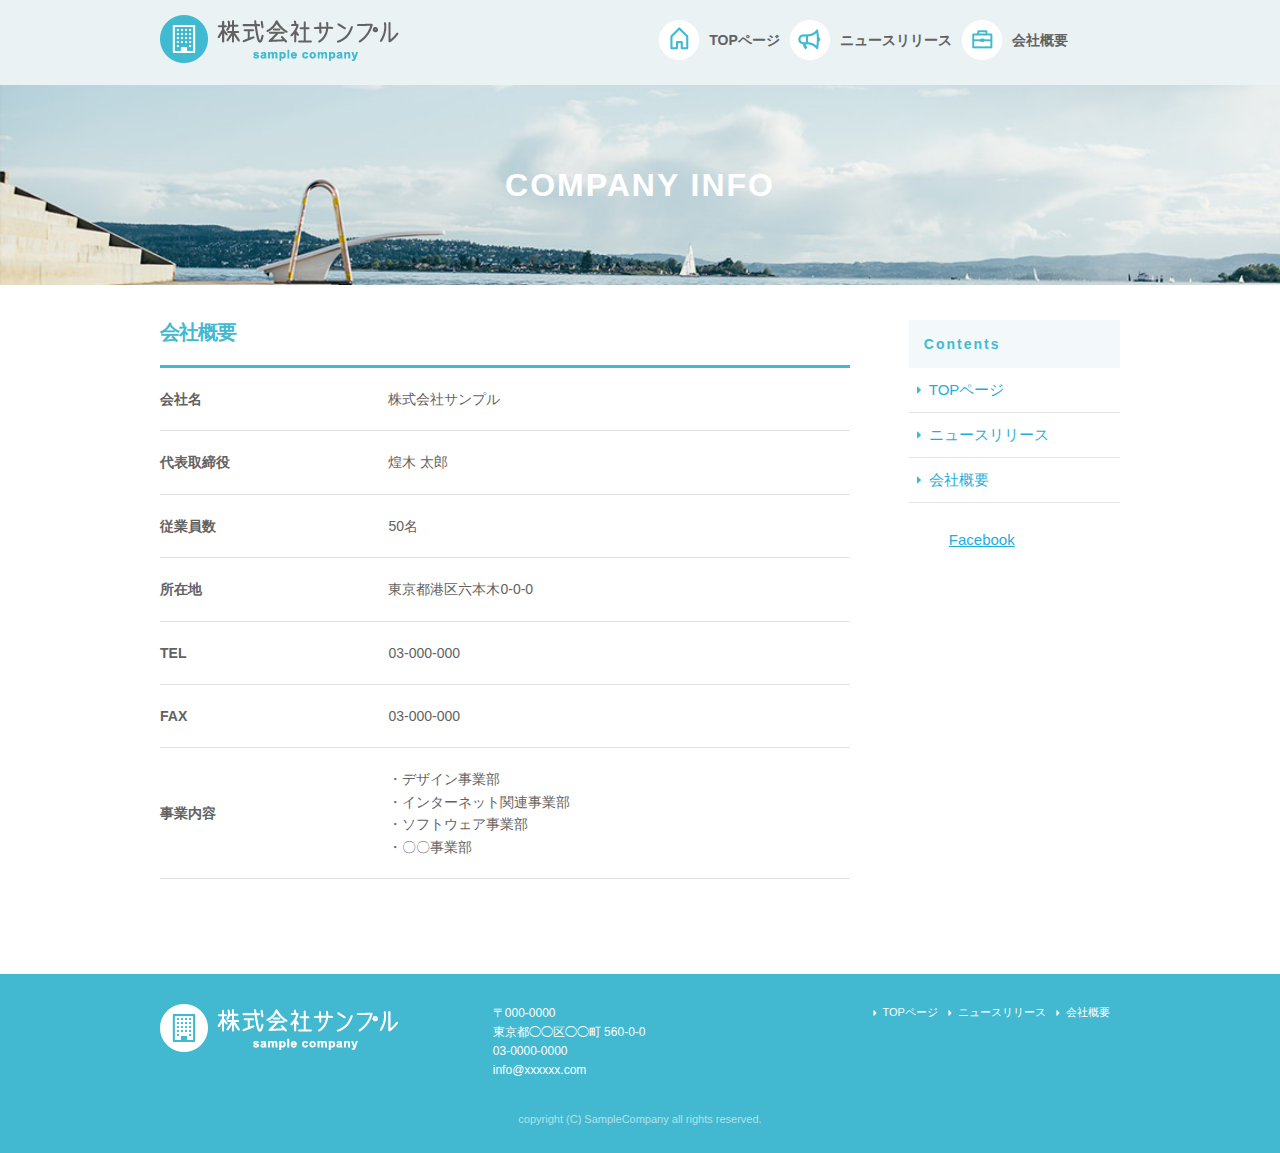
<file: company.html>
<!DOCTYPE html>
<html lang="ja">
<head>

  <!-- Basic Page Needs
  –––––––––––––––––––––––––––––––––––––––––––––––––– -->
  <meta charset="utf-8">
  <title>COMPANY INFO｜株式会社サンプル</title>
  <meta name="description" content="">
  <meta name="author" content="">

  <!-- Mobile Specific Metas
  –––––––––––––––––––––––––––––––––––––––––––––––––– -->
  <meta name="viewport" content="width=device-width, initial-scale=1">

  <!-- FONT
  –––––––––––––––––––––––––––––––––––––––––––––––––– -->


  <!-- CSS
  –––––––––––––––––––––––––––––––––––––––––––––––––– -->
  <link rel="stylesheet" href="css/normalize.css">
  <link rel="stylesheet" href="css/skeleton.css">
  <link rel="stylesheet" href="css/sample.css">
  <!-- Favicon
  –––––––––––––––––––––––––––––––––––––––––––––––––– -->
  <link rel="icon" type="image/png" href="images/favicon.png">

</head>
<body>
    <div id="fb-root"></div>
  <script>(function(d, s, id) {
  var js, fjs = d.getElementsByTagName(s)[0];
  if (d.getElementById(id)) return;
  js = d.createElement(s); js.id = id;
  js.src = 'https://connect.facebook.net/ja_JP/sdk.js#xfbml=1&version=v3.2';
  fjs.parentNode.insertBefore(js, fjs);
}(document, 'script', 'facebook-jssdk'));</script>

<header>
  <div id="header_in" class="container">
    <div class="row">
      <div class="six columns logo">
        <a href="index.html"><img class="u-max-full-width" src="images/top/logo.png" alt="株式会社サンプル" srcset="images/top/logo@2x.png 2x" /></a>
      </div>
      <div class="six columns navi">
        <div class="sp_navi">
          <img id="sp_navi_btn" class="u-max-full-width" src="images/top/sp_navi.png" alt="sp_navi" srcset="images/top/sp_navi@2x.png 2x" />
          <ul class="sp_navi_li">
            <li><a href="index.html">TOPページ</a></li>
            <li><a href="news.html">ニュースリリース</a></li>
            <li><a href="company.html">会社概要</a></li>
          </ul>
        </div>
        <!-- sp_navi -->
        
        <div class="pc_navi">
         <ul class="pc_navi_li">
          <li class="navi_toppage"><a href="index.html">TOPページ</a></li>
          <li class="navi_news"><a href="news.html">ニュースリリース</a></li>
          <li class="navi_company"><a href="company.html">会社概要</a></li>
         </ul>
        </div>
<!--pc_navi-->
      </div>
      <!--sic_colums_navi-->
    </div>
    <!-- row -->
  </div>
  <!-- header_in -->
</header>
<main>
  <div id="subcover">
    <div class="container">
      <div class="row">
        <div class="twelve columns">
          <h2>COMPANY INFO</h2>
        </div>
      </div>
    </div>
  </div>
  
  <div id="contents">
    <div class="container">
      <div class="row">
        <div id="main" class="nine columns">
          <h2 class="company_title">会社概要</h2>
          <table class="u-full-width">
              <tbody>
                  <tr>
                      <th>会社名</th>
                      <td>株式会社サンプル</td>
                  </tr>
                  <tr>
                      <th>代表取締役</th>
                      <td>煌木 太郎</td>
                  </tr>
                  <tr>
                      <th>従業員数</th>
                      <td>50名</td>
                  </tr>
                  <tr>
                      <th>所在地</th>
                      <td>東京都港区六本木0-0-0</td>
                  </tr>
                  <tr>
                      <th>TEL</th>
                      <td>03-000-000</td>
                  </tr>
                  <tr>
                      <th>FAX</th>
                      <td>03-000-000</td>
                  </tr>
                  <tr>
                      <th>事業内容</th>
                      <td>・デザイン事業部<br>・インターネット関連事業部<br>・ソフトウェア事業部<br>・〇〇事業部</td>
                  </tr>
              </tbody>
          </table>
        </div>
        <div id="sidebar" class="three columns">
          <div class="pc_sidemenu">
            <h3>Contents</h3>
            <ul>
              <li><a href="index.html">TOPページ</a></li>
              <li><a href="news.html">ニュースリリース</a></li>
              <li><a href="company.html">会社概要</a></li>
            </ul>
         <div class="fb-page" data-href="https://www.facebook.com/facebook" data-tabs="timeline" data-height="300" data-small-header="false" data-adapt-container-width="true" data-hide-cover="false" data-show-facepile="false"><blockquote cite="https://www.facebook.com/facebook" class="fb-xfbml-parse-ignore"><a href="https://www.facebook.com/facebook">Facebook</a></blockquote>
          </div>
        </div>
        </div>
      </div>
    </div>
  </div>
  </div>
</main>
<footer>
  <div class="container">
    <div class="row">
      <div class="four columns sp">
        <img class="u-max-full-width" src="images/top/footer_logo.png" alt="株式会社サンプル" srcset="images/top/footer_logo@2x.png 2x" />
      </div>
      <!-- columns -->
      <div class="four columns foot_address sp">
        〒000-0000<br />
        東京都◯◯区◯◯町 560-0-0<br />
        03-0000-0000<br />
        info@xxxxxx.com
      </div>
      <!-- columns -->
      <div class="four columns">
        <ul class="foot_navi">
          <li><a href="">TOPページ</a></li>
          <li><a href="">ニュースリリース</a></li>
          <li><a href="">会社概要</a></li>
        </ul>
      </div>
      <!-- columns -->
    </div>
    <!-- row -->

    <div class="row">
      <div class="twelve columns sp">
        <p class="copy">copyright (C) SampleCompany all rights reserved.</p>
      </div>
      <!-- columns -->
    </div>
    <!-- row -->
  </div>
</footer>
<!-- //footer -->
<script type="text/javascript" src="//ajax.googleapis.com/ajax/libs/jquery/1.10.2/jquery.min.js"></script>

<script>
  $(function(){
    $(document).ready(function(){

      $("#sp_navi_btn").click(function () {
        $(this).next().slideToggle();
      });

    });
  });
</script>
</body>
</html>
</file>
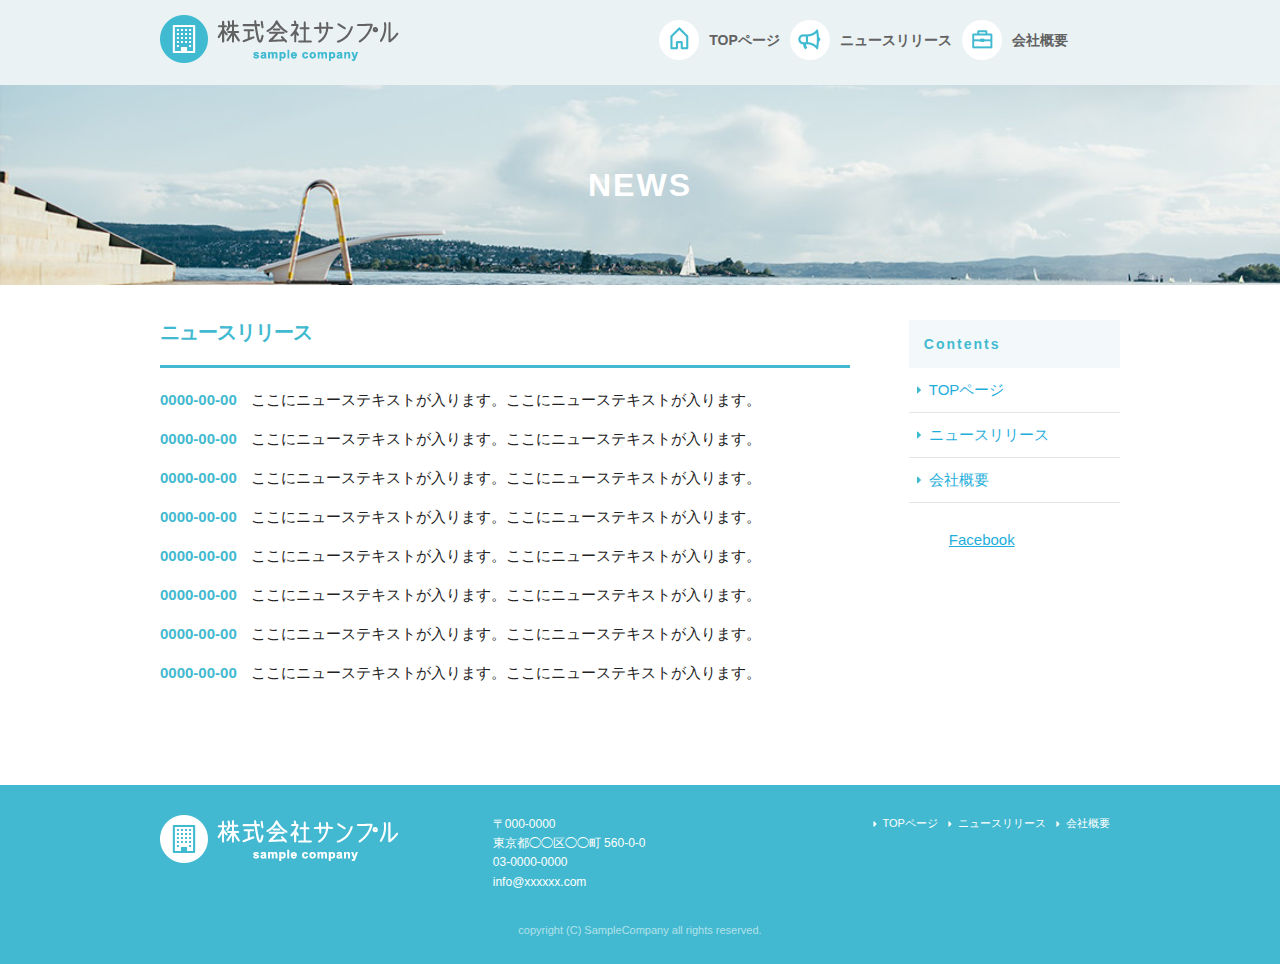
<file: news.html>
<!DOCTYPE html>
<html lang="ja">
<head>

  <!-- Basic Page Needs
  –––––––––––––––––––––––––––––––––––––––––––––––––– -->
  <meta charset="utf-8">
  <title>NEWS｜株式会社サンプル</title>
  <meta name="description" content="">
  <meta name="author" content="">

  <!-- Mobile Specific Metas
  –––––––––––––––––––––––––––––––––––––––––––––––––– -->
  <meta name="viewport" content="width=device-width, initial-scale=1">

  <!-- FONT
  –––––––––––––––––––––––––––––––––––––––––––––––––– -->


  <!-- CSS
  –––––––––––––––––––––––––––––––––––––––––––––––––– -->
  <link rel="stylesheet" href="css/normalize.css">
  <link rel="stylesheet" href="css/skeleton.css">
  <link rel="stylesheet" href="css/sample.css">
  <!-- Favicon
  –––––––––––––––––––––––––––––––––––––––––––––––––– -->
  <link rel="icon" type="image/png" href="images/favicon.png">

</head>

<body>
  <div id="fb-root"></div>
  <script>(function(d, s, id) {
  var js, fjs = d.getElementsByTagName(s)[0];
  if (d.getElementById(id)) return;
  js = d.createElement(s); js.id = id;
  js.src = 'https://connect.facebook.net/ja_JP/sdk.js#xfbml=1&version=v3.2';
  fjs.parentNode.insertBefore(js, fjs);
}(document, 'script', 'facebook-jssdk'));</script>

<header>
  <div id="header_in" class="container">
    <div class="row">
      <div class="six columns logo">
        <a href="index.html"><img class="u-max-full-width" src="images/top/logo.png" alt="株式会社サンプル" srcset="images/top/logo@2x.png 2x" /></a>
      </div>
      <div class="six columns navi">
        <div class="sp_navi">
          <img id="sp_navi_btn" class="u-max-full-width" src="images/top/sp_navi.png" alt="sp_navi" srcset="images/top/sp_navi@2x.png 2x" />
          <ul class="sp_navi_li">
            <li><a href="index.html">TOPページ</a></li>
            <li><a href="news.html">ニュースリリース</a></li>
            <li><a href="company.html">会社概要</a></li>
          </ul>
        </div>
        <!-- sp_navi -->
        
        <div class="pc_navi">
         <ul class="pc_navi_li">
          <li class="navi_toppage"><a href="index.html">TOPページ</a></li>
          <li class="navi_news"><a href="news.html">ニュースリリース</a></li>
          <li class="navi_company"><a href="company.html">会社概要</a></li>
         </ul>
        </div>
<!--pc_navi-->
      </div>
      <!--sic_colums_navi-->
    </div>
    <!-- row -->
  </div>
  <!-- header_in -->
</header>
<main>
  <div id="subcover">
    <div class="container">
      <div class="row">
        <div class="twelve columns">
          <h2>NEWS</h2>
        </div>
      </div>
    </div>
  </div>
  
  <div id="contents">
    <div class="container">
      <div class="row">
        <div id="main" class="nine columns">
          <h2>ニュースリリース</h2>
          <ul class="news_li">
            <li>
              <span>0000-00-00</span>
              ここにニューステキストが入ります。ここにニューステキストが入ります。
            </li>
            <li>
              <span>0000-00-00</span>
              ここにニューステキストが入ります。ここにニューステキストが入ります。
            
            </li>
            <li>
              <span>0000-00-00</span>
              ここにニューステキストが入ります。ここにニューステキストが入ります。
            </li>
            <li>
              <span>0000-00-00</span>
              ここにニューステキストが入ります。ここにニューステキストが入ります。
            </li>
            <li>
              <span>0000-00-00</span>
              ここにニューステキストが入ります。ここにニューステキストが入ります。
            </li>
            <li>
              <span>0000-00-00</span>
              ここにニューステキストが入ります。ここにニューステキストが入ります。
            </li>
            <li>
              <span>0000-00-00</span>
              ここにニューステキストが入ります。ここにニューステキストが入ります。
            </li>
            <li>
              <span>0000-00-00</span>
              ここにニューステキストが入ります。ここにニューステキストが入ります。
            </li>
          </ul>
        </div>
        <div id="sidebar" class="three columns">
          <div class="pc_sidemenu">
            <h3>Contents</h3>
            <ul>
              <li><a href="index.html">TOPページ</a></li>
              <li><a href="news.html">ニュースリリース</a></li>
              <li><a href="company.html">会社概要</a></li>
            </ul>
          </div>
          <div class="fb-page" data-href="https://www.facebook.com/facebook" data-tabs="timeline" data-height="300" data-small-header="false" data-adapt-container-width="true" data-hide-cover="false" data-show-facepile="false"><blockquote cite="https://www.facebook.com/facebook" class="fb-xfbml-parse-ignore"><a href="https://www.facebook.com/facebook">Facebook</a></blockquote>
          </div>
        </div>
      </div>
    </div>
  </div>
</main>



<footer>
  <div class="container">
    <div class="row">
      <div class="four columns sp">
        <img class="u-max-full-width" src="images/top/footer_logo.png" alt="株式会社サンプル" srcset="images/top/footer_logo@2x.png 2x" />
      </div>
      <!-- columns -->
      <div class="four columns foot_address sp">
        〒000-0000<br />
        東京都◯◯区◯◯町 560-0-0<br />
        03-0000-0000<br />
        info@xxxxxx.com
      </div>
      <!-- columns -->
      <div class="four columns">
        <ul class="foot_navi">
          <li><a href="">TOPページ</a></li>
          <li><a href="">ニュースリリース</a></li>
          <li><a href="">会社概要</a></li>
        </ul>
      </div>
      <!-- columns -->
    </div>
    <!-- row -->

    <div class="row">
      <div class="twelve columns sp">
        <p class="copy">copyright (C) SampleCompany all rights reserved.</p>
      </div>
      <!-- columns -->
    </div>
    <!-- row -->
  </div>
</footer>
<!-- //footer -->
<script type="text/javascript" src="//ajax.googleapis.com/ajax/libs/jquery/1.10.2/jquery.min.js"></script>

<script>
  $(function(){
    $(document).ready(function(){

      $("#sp_navi_btn").click(function () {
        $(this).next().slideToggle();
      });

    });
  });
</script>
</body>
</html>
</file>
<file: css/skeleton.css>
/*
* Skeleton V2.0.4
* Copyright 2014, Dave Gamache
* www.getskeleton.com
* Free to use under the MIT license.
* http://www.opensource.org/licenses/mit-license.php
* 12/29/2014
*/


/* Table of contents
––––––––––––––––––––––––––––––––––––––––––––––––––
- Grid
- Base Styles
- Typography
- Links
- Buttons
- Forms
- Lists
- Code
- Tables
- Spacing
- Utilities
- Clearing
- Media Queries
*/


/* Grid
–––––––––––––––––––––––––––––––––––––––––––––––––– */
.container {
  position: relative;
  width: 100%;
  max-width: 960px;
  margin: 0 auto;
  padding: 0 20px;
  box-sizing: border-box; }
.column,
.columns {
  width: 100%;
  float: left;
  box-sizing: border-box; }

/* For devices larger than 400px */
@media (min-width: 400px) {
  .container {
    width: 85%;
    padding: 0; }
}

/* For devices larger than 550px */
@media (min-width: 550px) {
  .container {
    width: 80%; }
  .column,
  .columns {
    margin-left: 4%; }
  .column:first-child,
  .columns:first-child {
    margin-left: 0; }

  .one.column,
  .one.columns                    { width: 4.66666666667%; }
  .two.columns                    { width: 13.3333333333%; }
  .three.columns                  { width: 22%;            }
  .four.columns                   { width: 30.6666666667%; }
  .five.columns                   { width: 39.3333333333%; }
  .six.columns                    { width: 48%;            }
  .seven.columns                  { width: 56.6666666667%; }
  .eight.columns                  { width: 65.3333333333%; }
  .nine.columns                   { width: 74.0%;          }
  .ten.columns                    { width: 82.6666666667%; }
  .eleven.columns                 { width: 91.3333333333%; }
  .twelve.columns                 { width: 100%; margin-left: 0; }

  .one-third.column               { width: 30.6666666667%; }
  .two-thirds.column              { width: 65.3333333333%; }

  .one-half.column                { width: 48%; }

  /* Offsets */
  .offset-by-one.column,
  .offset-by-one.columns          { margin-left: 8.66666666667%; }
  .offset-by-two.column,
  .offset-by-two.columns          { margin-left: 17.3333333333%; }
  .offset-by-three.column,
  .offset-by-three.columns        { margin-left: 26%;            }
  .offset-by-four.column,
  .offset-by-four.columns         { margin-left: 34.6666666667%; }
  .offset-by-five.column,
  .offset-by-five.columns         { margin-left: 43.3333333333%; }
  .offset-by-six.column,
  .offset-by-six.columns          { margin-left: 52%;            }
  .offset-by-seven.column,
  .offset-by-seven.columns        { margin-left: 60.6666666667%; }
  .offset-by-eight.column,
  .offset-by-eight.columns        { margin-left: 69.3333333333%; }
  .offset-by-nine.column,
  .offset-by-nine.columns         { margin-left: 78.0%;          }
  .offset-by-ten.column,
  .offset-by-ten.columns          { margin-left: 86.6666666667%; }
  .offset-by-eleven.column,
  .offset-by-eleven.columns       { margin-left: 95.3333333333%; }

  .offset-by-one-third.column,
  .offset-by-one-third.columns    { margin-left: 34.6666666667%; }
  .offset-by-two-thirds.column,
  .offset-by-two-thirds.columns   { margin-left: 69.3333333333%; }

  .offset-by-one-half.column,
  .offset-by-one-half.columns     { margin-left: 52%; }

}


/* Base Styles
–––––––––––––––––––––––––––––––––––––––––––––––––– */
/* NOTE
html is set to 62.5% so that all the REM measurements throughout Skeleton
are based on 10px sizing. So basically 1.5rem = 15px :) */
html {
  font-size: 62.5%; }
body {
  font-size: 1.5em; /* currently ems cause chrome bug misinterpreting rems on body element */
  line-height: 1.6;
  font-weight: 400;
  font-family: "Raleway", "HelveticaNeue", "Helvetica Neue", Helvetica, Arial, sans-serif;
  color: #222; }


/* Typography
–––––––––––––––––––––––––––––––––––––––––––––––––– */
h1, h2, h3, h4, h5, h6 {
  margin-top: 0;
  margin-bottom: 2rem;
  font-weight: 300; }
h1 { font-size: 4.0rem; line-height: 1.2;  letter-spacing: -.1rem;}
h2 { font-size: 3.6rem; line-height: 1.25; letter-spacing: -.1rem; }
h3 { font-size: 3.0rem; line-height: 1.3;  letter-spacing: -.1rem; }
h4 { font-size: 2.4rem; line-height: 1.35; letter-spacing: -.08rem; }
h5 { font-size: 1.8rem; line-height: 1.5;  letter-spacing: -.05rem; }
h6 { font-size: 1.5rem; line-height: 1.6;  letter-spacing: 0; }

/* Larger than phablet */
@media (min-width: 550px) {
  h1 { font-size: 5.0rem; }
  h2 { font-size: 4.2rem; }
  h3 { font-size: 3.6rem; }
  h4 { font-size: 3.0rem; }
  h5 { font-size: 2.4rem; }
  h6 { font-size: 1.5rem; }
}

p {
  margin-top: 0; }


/* Links
–––––––––––––––––––––––––––––––––––––––––––––––––– */
a {
  color: #1EAEDB; }
a:hover {
  color: #0FA0CE; }


/* Buttons
–––––––––––––––––––––––––––––––––––––––––––––––––– */
.button,
button,
input[type="submit"],
input[type="reset"],
input[type="button"] {
  display: inline-block;
  height: 38px;
  padding: 0 30px;
  color: #555;
  text-align: center;
  font-size: 11px;
  font-weight: 600;
  line-height: 38px;
  letter-spacing: .1rem;
  text-transform: uppercase;
  text-decoration: none;
  white-space: nowrap;
  background-color: transparent;
  border-radius: 4px;
  border: 1px solid #bbb;
  cursor: pointer;
  box-sizing: border-box; }
.button:hover,
button:hover,
input[type="submit"]:hover,
input[type="reset"]:hover,
input[type="button"]:hover,
.button:focus,
button:focus,
input[type="submit"]:focus,
input[type="reset"]:focus,
input[type="button"]:focus {
  color: #333;
  border-color: #888;
  outline: 0; }
.button.button-primary,
button.button-primary,
input[type="submit"].button-primary,
input[type="reset"].button-primary,
input[type="button"].button-primary {
  color: #FFF;
  background-color: #33C3F0;
  border-color: #33C3F0; }
.button.button-primary:hover,
button.button-primary:hover,
input[type="submit"].button-primary:hover,
input[type="reset"].button-primary:hover,
input[type="button"].button-primary:hover,
.button.button-primary:focus,
button.button-primary:focus,
input[type="submit"].button-primary:focus,
input[type="reset"].button-primary:focus,
input[type="button"].button-primary:focus {
  color: #FFF;
  background-color: #1EAEDB;
  border-color: #1EAEDB; }


/* Forms
–––––––––––––––––––––––––––––––––––––––––––––––––– */
input[type="email"],
input[type="number"],
input[type="search"],
input[type="text"],
input[type="tel"],
input[type="url"],
input[type="password"],
textarea,
select {
  height: 38px;
  padding: 6px 10px; /* The 6px vertically centers text on FF, ignored by Webkit */
  background-color: #fff;
  border: 1px solid #D1D1D1;
  border-radius: 4px;
  box-shadow: none;
  box-sizing: border-box; }
/* Removes awkward default styles on some inputs for iOS */
input[type="email"],
input[type="number"],
input[type="search"],
input[type="text"],
input[type="tel"],
input[type="url"],
input[type="password"],
textarea {
  -webkit-appearance: none;
     -moz-appearance: none;
          appearance: none; }
textarea {
  min-height: 65px;
  padding-top: 6px;
  padding-bottom: 6px; }
input[type="email"]:focus,
input[type="number"]:focus,
input[type="search"]:focus,
input[type="text"]:focus,
input[type="tel"]:focus,
input[type="url"]:focus,
input[type="password"]:focus,
textarea:focus,
select:focus {
  border: 1px solid #33C3F0;
  outline: 0; }
label,
legend {
  display: block;
  margin-bottom: .5rem;
  font-weight: 600; }
fieldset {
  padding: 0;
  border-width: 0; }
input[type="checkbox"],
input[type="radio"] {
  display: inline; }
label > .label-body {
  display: inline-block;
  margin-left: .5rem;
  font-weight: normal; }


/* Lists
–––––––––––––––––––––––––––––––––––––––––––––––––– */
ul {
  list-style: circle inside; }
ol {
  list-style: decimal inside; }
ol, ul {
  padding-left: 0;
  margin-top: 0; }
ul ul,
ul ol,
ol ol,
ol ul {
  margin: 1.5rem 0 1.5rem 3rem;
  font-size: 90%; }
li {
  margin-bottom: 1rem; }


/* Code
–––––––––––––––––––––––––––––––––––––––––––––––––– */
code {
  padding: .2rem .5rem;
  margin: 0 .2rem;
  font-size: 90%;
  white-space: nowrap;
  background: #F1F1F1;
  border: 1px solid #E1E1E1;
  border-radius: 4px; }
pre > code {
  display: block;
  padding: 1rem 1.5rem;
  white-space: pre; }


/* Tables
–––––––––––––––––––––––––––––––––––––––––––––––––– */
th,
td {
  padding: 12px 15px;
  text-align: left;
  border-bottom: 1px solid #E1E1E1; }
th:first-child,
td:first-child {
  padding-left: 0; }
th:last-child,
td:last-child {
  padding-right: 0; }


/* Spacing
–––––––––––––––––––––––––––––––––––––––––––––––––– */
button,
.button {
  margin-bottom: 1rem; }
input,
textarea,
select,
fieldset {
  margin-bottom: 1.5rem; }
pre,
blockquote,
dl,
figure,
table,
p,
ul,
ol,
form {
  margin-bottom: 2.5rem; }


/* Utilities
–––––––––––––––––––––––––––––––––––––––––––––––––– */
.u-full-width {
  width: 100%;
  box-sizing: border-box; }
.u-max-full-width {
  max-width: 100%;
  box-sizing: border-box; }
.u-pull-right {
  float: right; }
.u-pull-left {
  float: left; }


/* Misc
–––––––––––––––––––––––––––––––––––––––––––––––––– */
hr {
  margin-top: 3rem;
  margin-bottom: 3.5rem;
  border-width: 0;
  border-top: 1px solid #E1E1E1; }


/* Clearing
–––––––––––––––––––––––––––––––––––––––––––––––––– */

/* Self Clearing Goodness */
.container:after,
.row:after,
.u-cf {
  content: "";
  display: table;
  clear: both; }


/* Media Queries
–––––––––––––––––––––––––––––––––––––––––––––––––– */
/*
Note: The best way to structure the use of media queries is to create the queries
near the relevant code. For example, if you wanted to change the styles for buttons
on small devices, paste the mobile query code up in the buttons section and style it
there.
*/


/* Larger than mobile */
@media (min-width: 400px) {}

/* Larger than phablet (also point when grid becomes active) */
@media (min-width: 550px) {}

/* Larger than tablet */
@media (min-width: 750px) {}

/* Larger than desktop */
@media (min-width: 1000px) {}

/* Larger than Desktop HD */
@media (min-width: 1200px) {}
</file>
<file: css/sample.css>
html {
  font-size: 62.5%; }

header {
  background: #eaf2f4; }
  header #header_in {
    padding-top: 10px;
    padding-bottom: 4px; }
  @media (max-width: 550px) {
    header .logo {
      width: 190px; }
    header .navi {
      width: 40px;
      float: right; } }
  header .sp_navi_li {
    width: 180px;
    position: absolute;
    top: 50px;
    right: 2%;
    border: 1px solid #eee;
    background: white;
    margin: 0;
    padding: 0;
    display: none;
    z-index: 100; }
    header .sp_navi_li li {
      list-style: none;
      margin: 0;
      padding: 0; }
      header .sp_navi_li li a {
        display: block;
        padding: 10px 8px;
        border-bottom: 1px solid #eee;
        font-size: 14px;
        text-decoration: none; }
  @media (min-width: 551px) {
    header .sp_navi {
      display: none; }
    header #header_in {
      padding: 15px 0 15px 0; }
    header .pc_navi_li {
      margin: 0;
      padding: 0; }
      header .pc_navi_li li {
        list-style: none;
        margin: 5px 0 0 0;
        padding: 0; }
        header .pc_navi_li li a {
          color: #626262;
          text-decoration: none;
          font-weight: bold;
          font-size: 14px;
          font-size: 1.4rem;
          float: left;
          padding-right: 10px; }
        header .pc_navi_li li a:hover {
          color: #42b9d0; }
      header .pc_navi_li li.navi_toppage a {
        background-repeat: no-repeat;
        display: inline-block;
        line-height: 40px;
        padding-left: 50px;
        background-image: url("../images/top/navi_top.png");
        background-size: 40px 40px; } }
    @media screen and (min-width: 551px) and (-webkit-min-device-pixel-ratio: 2), (min-width: 551px) and (min-resolution: 2dppx) {
      header .pc_navi_li li.navi_toppage a {
        background-image: url("../images/top/navi_top@2x.png"); } }
  @media (min-width: 551px) {
      header .pc_navi_li li.navi_news a {
        background-repeat: no-repeat;
        display: inline-block;
        line-height: 40px;
        padding-left: 50px;
        background-image: url("../images/top/navi_news.png");
        background-size: 40px 40px; } }
    @media screen and (min-width: 551px) and (-webkit-min-device-pixel-ratio: 2), (min-width: 551px) and (min-resolution: 2dppx) {
      header .pc_navi_li li.navi_news a {
        background-image: url("../images/top/navi_news@2x.png"); } }
  @media (min-width: 551px) {
      header .pc_navi_li li.navi_company a {
        background-repeat: no-repeat;
        display: inline-block;
        line-height: 40px;
        padding-left: 50px;
        background-image: url("../images/top/navi_company.png");
        background-size: 40px 40px; } }
    @media screen and (min-width: 551px) and (-webkit-min-device-pixel-ratio: 2), (min-width: 551px) and (min-resolution: 2dppx) {
      header .pc_navi_li li.navi_company a {
        background-image: url("../images/top/navi_company@2x.png"); } }

  @media (max-width: 550px) {
    header .pc_navi {
      display: none; } }

#cover_area {
  text-align: center;
  padding: 80px 0;
  background-image: url("../images/top/cover.jpg");
  background-size: cover; }
  @media screen and (-webkit-min-device-pixel-ratio: 2), (min-resolution: 2dppx) {
    #cover_area {
      background-image: url("../images/top/cover@2x.jpg"); } }
  @media (min-width: 551px) {
    #cover_area {
      text-align: left;
      height: 420px;
      padding: 0; }
      #cover_area img {
        margin-top: 180px;
        margin-left: 70px; } }

#service_area {
  padding-top: 20px; }
  @media (min-width: 551px) {
    #service_area {
      padding-top: 30px; } }
  #service_area .columns {
    color: #626262; }
    #service_area .columns .service_title {
      font-size: 18px;
      font-size: 1.8rem;
      font-weight: bold;
      margin-top: 8px; }
    #service_area .columns p {
      font-size: 15px;
      font-size: 1.5rem;
      margin-top: 10px; }
    @media (min-width: 551px) {
      #service_area .columns .service_title {
        font-size: 16px;
        font-size: 1.6rem; }
      #service_area .columns p {
        font-size: 13px;
        font-size: 1.3rem; } }

#news_area {
  background-color: #eaf2f4; }
  @media (min-width: 551px) {
    #news_area .container {
      padding: 0px 10% 50px 10%; } }
  #news_area .news_title {
    text-align: center;
    font-size: 26px;
    font-size: 2.6rem;
    color: #42b9d0;
    padding: 15px 0 10px 0;
    font-weight: bold;
    letter-spacing: 0.2rem; }
  #news_area .news_lists li {
    list-style: none;
    font-size: 15px;
    font-size: 1.5rem; }
    #news_area .news_lists li span {
      color: #42b9d0;
      font-weight: bold;
      display: block;
      padding-right: 10px;
      color: #42b9d0; }
  @media (min-width: 551px) {
    #news_area .news_title {
      font-size: 22px;
      font-size: 2.2rem;
      padding: 50px 0 41px 0; }
    #news_area .news_lists li {
      font-size: 14px;
      font-size: 1.4rem;
      margin-bottom: 20px; }
      #news_area .news_lists li span {
        display: inline-block;
        margin-bottom: 0;
        padding-right: 10px; } }

footer {
  background-color: #42b9d0;
  color: #fff;
  padding-top: 20px; }
  @media (max-width: 550px) {
    footer .container {
      margin: 0;
      padding: 0; }
    footer .sp {
      padding: 0 6%;
      margin: 0 auto; }
    footer .foot_navi {
      margin-top: 20px; }
      footer .foot_navi li {
        list-style: none;
        margin-bottom: 1px; }
        footer .foot_navi li a {
          color: #42b9d0;
          background-color: #eaf2f4;
          display: block;
          text-align: center;
          font-weight: bold;
          text-decoration: none;
          font-size: 16px;
          font-size: 1.6rem;
          padding: 16px 0; } }
  footer .foot_address {
    font-size: 16px;
    font-size: 1.6rem;
    padding-top: 10px; }
  footer .copy {
    text-align: center;
    font-size: 11px;
    font-size: 1.1rem;
    color: #b2e1ea; }
  @media (min-width: 551px) {
    footer {
      padding-top: 30px; }
      footer .foot_address {
        padding: 0px;
        font-size: 12px;
        font-size: 1.2rem; }
      footer .foot_navi {
        float: right; }
        footer .foot_navi li {
          list-style: none;
          background-repeat: no-repeat;
          background-position: left center;
          display: inline-block;
          float: left;
          margin-right: 10px;
          font-size: 11px;
          font-size: 1.1rem;
          background-image: url("../images/top/foot_arroehead.png");
          background-size: 4px 6px; } }
      @media screen and (min-width: 551px) and (-webkit-min-device-pixel-ratio: 2), (min-width: 551px) and (min-resolution: 2dppx) {
        footer .foot_navi li {
          background-image: url("../images/top/foot_arroehead@2x.png"); } }
  @media (min-width: 551px) {
        footer .foot_navi a {
          color: white;
          padding-left: 10px;
          text-decoration: none; }
        footer .foot_navi a:hover {
          color: #eaf2f4; }
      footer .copy {
        margin-top: 30px; } }

h1 {
  margin: 0;
  padding: 0; }

#subcover {
  background-image: url("../images/news/sub_cover.jpg");
  background-size: cover;
  padding: 40px; }
  @media (min-width: 550px) {
    #subcover {
      padding: 80px; } }
  @media screen and (-webkit-min-device-pixel-ratio: 2), (min-resolution: 2dppx) {
    #subcover {
      background-image: url("../images/news/sub_cover@2x.jpg");
      background-size: color; } }

#subcover h2 {
  text-align: center;
  color: white;
  font-size: 1.6rem;
  font-weight: bold;
  margin: 0;
  letter-spacing: 0.2rem; }
  @media (min-width: 550px) {
    #subcover h2 {
      font-size: 3.2rem; } }

#contents {
  padding-top: 20px; }
  #contents #main h2 {
    color: #42b9d0;
    border-bottom: 3px solid #42b9d0;
    font-size: 15px;
    font-size: 1.5rem;
    font-weight: bold;
    padding-bottom: 15px; }
  #contents #main ul {
    list-style: none; }
  #contents #main .news_li {
    font-size: 1.5rem; }
    #contents #main .news_li span {
      color: #42b9d0;
      display: block;
      font-weight: bold;
      padding-right: 10px; }

@media (min-width: 551px) {
  #contents {
    padding-top: 35px;
    padding-bottom: 70px; }
    #contents #main {
      padding-right: 20px; }
      #contents #main h2 {
        font-size: 2rem;
        padding-bottom: 20px; }
      #contents #main .news_li li {
        padding-bottom: 5px;
        margin-bottom: 1rem; }
      #contents #main .news_li span {
        display: inline-block; } }
@media (max-width: 550px) {
  .pc_sidemenu {
    display: none; } }
#contents #sidebar .pc_sidemenu h3 {
  color: #42b9d0;
  font-size: 14px;
  font-size: 1.4rem;
  letter-spacing: 0.2rem;
  font-weight: bold;
  background-color: #f3f9fb;
  padding: 15px;
  margin-bottom: 0px; }
#contents #sidebar .pc_sidemenu li {
  list-style: none;
  display: block;
  border-bottom: 1px solid #e5e5e5;
  background-repeat: no-repeat;
  background-position: 8px center;
  margin-bottom: 0px;
  padding: 10px 10px 10px 20px;
  background-image: url(../images/news/side_arrow.png);
  background-size: 4px 8px; }
  #contents #sidebar .pc_sidemenu li a {
    text-decoration: none; }

#contents #main th {
  padding: 20px 0;
  padding-right: 20px;
  color: #626262;
  font-size: 1.4rem; }
#contents #main td {
  padding: 20px 0;
  color: #626262;
  font-size: 14px;
  font-size: 1.4rem; }

#contents #main .company_title {
  margin-bottom: 0; }

/*# sourceMappingURL=sample.css.map */
</file>
